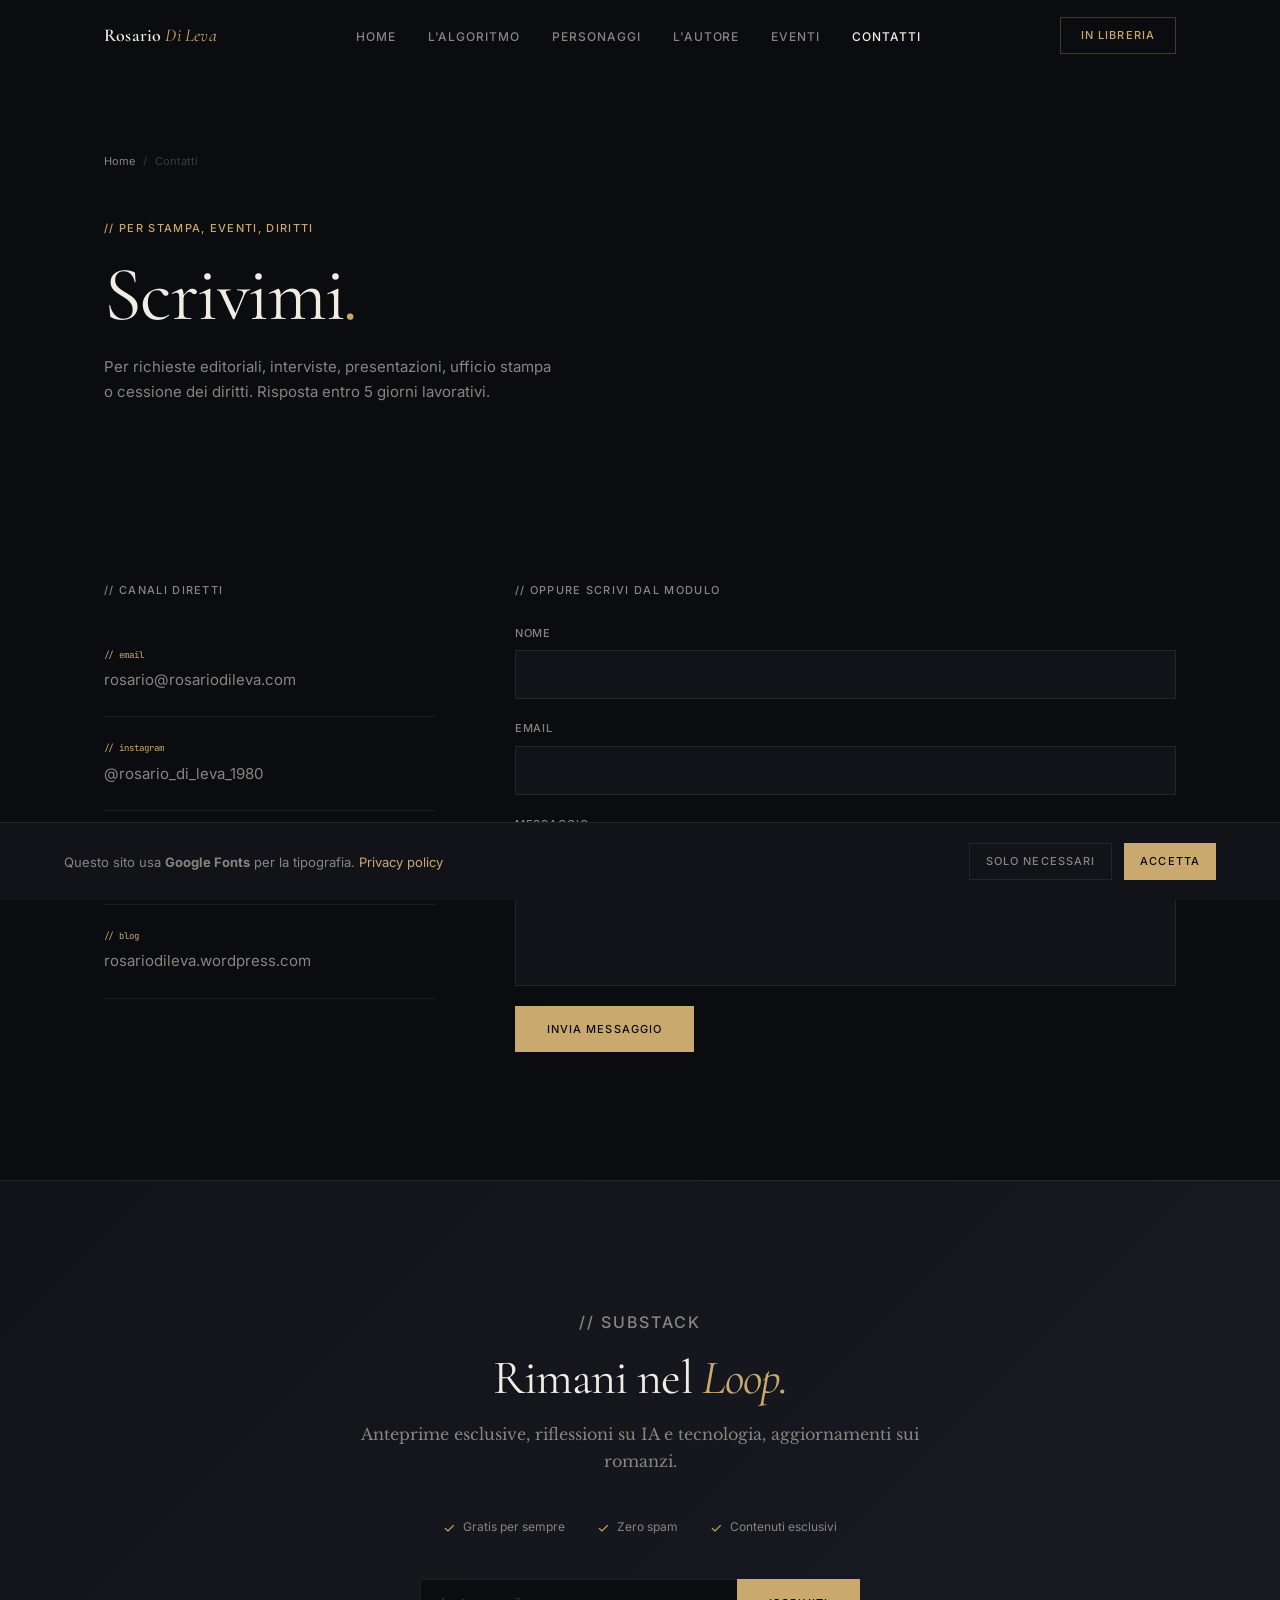
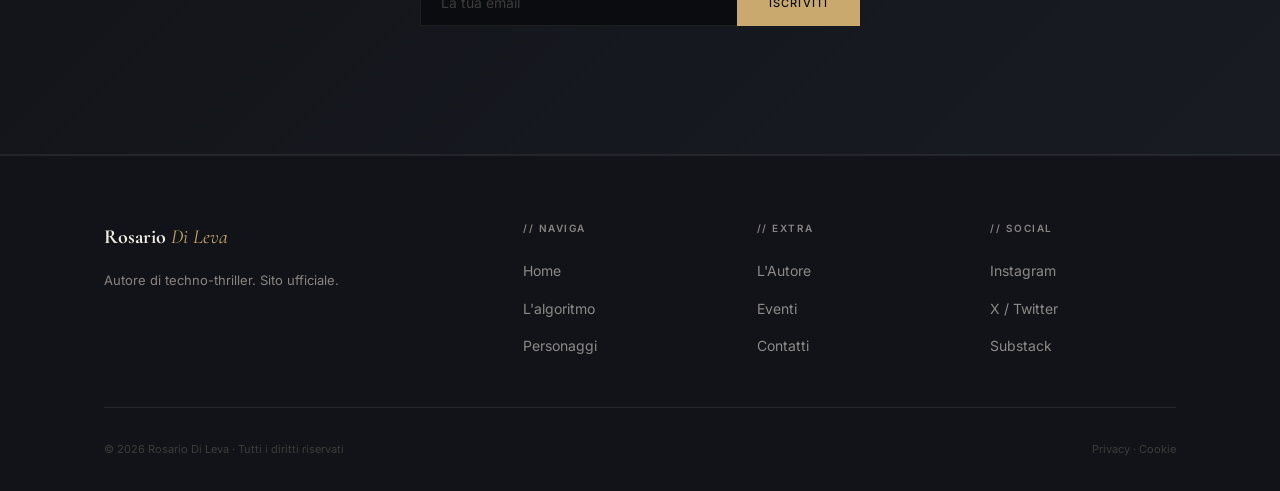
<file: contatti.html>
<!DOCTYPE html>
<html lang="it">
<head>
  <meta charset="UTF-8">
  <meta name="viewport" content="width=device-width, initial-scale=1">
  <title>Contatti — Rosario Di Leva</title>
  <meta name="description" content="Per stampa, eventi, interviste e diritti — contatta Rosario Di Leva.">
  <link rel="preconnect" href="https://fonts.googleapis.com">
  <link rel="preconnect" href="https://fonts.gstatic.com" crossorigin>
  <link href="https://fonts.googleapis.com/css2?family=Cormorant+Garamond:ital,wght@0,300;0,400;0,500;0,600;1,300;1,400;1,500&family=Inter:wght@400;500;600&family=Libre+Baskerville:ital,wght@0,400;0,700;1,400&family=JetBrains+Mono:wght@400;500&display=swap" rel="stylesheet">
  <link rel="stylesheet" href="css/style.css">
</head>
<body>

<nav class="nav" aria-label="Navigazione principale">
  <div class="nav__inner">
    <a href="index.html" class="nav__logo"><strong>Rosario</strong> <em>Di Leva</em></a>
    <ul class="nav__links" role="list">
      <li><a href="index.html">Home</a></li>
      <li><a href="algoritmo.html">L'algoritmo</a></li>
      <li><a href="personaggi.html">Personaggi</a></li>
      <li><a href="autore.html">L'Autore</a></li>
      <li><a href="eventi.html">Eventi</a></li>
      <li><a href="contatti.html" class="active">Contatti</a></li>
    </ul>
    <a href="https://bookabook.it/libro/lalgoritmo-che-governa-i-destini/" target="_blank" rel="noopener" class="nav__cta">In libreria</a>
    <button class="nav__burger" aria-label="Menu" aria-expanded="false"><span></span><span></span><span></span></button>
  </div>
</nav>

<div class="mobile-nav" role="dialog" aria-label="Menu mobile">
  <a href="index.html">Home</a>
  <a href="algoritmo.html">L'algoritmo</a>
  <a href="personaggi.html">Personaggi</a>
  <a href="autore.html">L'Autore</a>
  <a href="eventi.html">Eventi</a>
  <a href="contatti.html">Contatti</a>
</div>

<!-- ── HERO ─────────────────────────────────────────────────────────── -->
<section class="contatti-hero container">
  <nav class="breadcrumb" aria-label="Breadcrumb">
    <a href="index.html">Home</a>
    <span aria-hidden="true">/</span>
    <span aria-current="page">Contatti</span>
  </nav>
  <p class="label label-gold" style="margin-bottom:1rem;">// per stampa, eventi, diritti</p>
  <h1 class="contatti-hero__title">
    Scrivimi<em>.</em>
  </h1>
  <p style="font-family:var(--font-ui);font-size:0.9375rem;color:var(--fg-muted);max-width:50ch;margin-top:1rem;">
    Per richieste editoriali, interviste, presentazioni, ufficio stampa o
    cessione dei diritti. Risposta entro 5 giorni lavorativi.
  </p>
</section>

<!-- ── CONTATTI INNER ─────────────────────────────────────────────────── -->
<section class="section container">
  <div class="contatti-inner">

    <div class="fade-up">
      <p class="label" style="margin-bottom:1.5rem;">// canali diretti</p>

      <div class="contatti-info__item">
        <span class="contatti-info__key">// email</span>
        <a href="mailto:rosario@rosariodileva.com" class="contatti-info__val">rosario@rosariodileva.com</a>
      </div>

      <div class="contatti-info__item">
        <span class="contatti-info__key">// instagram</span>
        <a href="https://instagram.com/rosario_di_leva_1980" target="_blank" rel="noopener" class="contatti-info__val">@rosario_di_leva_1980</a>
      </div>

      <div class="contatti-info__item">
        <span class="contatti-info__key">// x · twitter</span>
        <a href="https://x.com/rosario_di_leva" target="_blank" rel="noopener" class="contatti-info__val">@rosario_di_leva</a>
      </div>

      <div class="contatti-info__item">
        <span class="contatti-info__key">// blog</span>
        <a href="https://rosariodileva.wordpress.com/" target="_blank" rel="noopener" class="contatti-info__val">rosariodileva.wordpress.com</a>
      </div>
    </div>

    <div class="fade-up">
      <p class="label" style="margin-bottom:1.5rem;">// oppure scrivi dal modulo</p>

      <form class="contatti-form" action="#" method="post" novalidate>
        <div class="form-field">
          <label class="form-label" for="nome">Nome</label>
          <input class="form-input" type="text" id="nome" name="nome" autocomplete="name" required>
        </div>
        <div class="form-field">
          <label class="form-label" for="email">Email</label>
          <input class="form-input" type="email" id="email" name="email" autocomplete="email" required>
        </div>
        <div class="form-field">
          <label class="form-label" for="messaggio">Messaggio</label>
          <textarea class="form-textarea" id="messaggio" name="messaggio" rows="6" required></textarea>
        </div>
        <button type="submit" class="btn btn-primary" style="align-self:flex-start;">
          Invia messaggio
        </button>
      </form>
    </div>
  </div>
</section>

<!-- ── NEWSLETTER ─────────────────────────────────────────────────────── -->
<section class="section newsletter-section">
  <div class="container">
    <div class="newsletter-inner fade-up">
      <p class="label" style="margin-bottom:1rem;">// substack</p>
      <h2>Rimani nel <em>Loop.</em></h2>
      <p>Anteprime esclusive, riflessioni su IA e tecnologia, aggiornamenti sui romanzi.</p>
      <ul class="newsletter-perks">
        <li>Gratis per sempre</li><li>Zero spam</li><li>Contenuti esclusivi</li>
      </ul>
      <div class="newsletter-form">
        <input type="email" placeholder="La tua email" aria-label="Indirizzo email">
        <a href="https://rosariodileva.substack.com/" target="_blank" rel="noopener" class="btn btn-primary" style="white-space:nowrap;">Iscriviti</a>
      </div>
    </div>
  </div>
</section>

<footer class="footer">
  <div class="container">
    <div class="footer__grid">
      <div class="footer__brand">
        <div class="footer__logo"><strong>Rosario</strong> <em style="color:var(--gold);font-style:italic;">Di Leva</em></div>
        <p class="footer__tagline">Autore di techno-thriller. Sito ufficiale.</p>
      </div>
      <div>
        <p class="footer__col-title">// naviga</p>
        <ul class="footer__links">
          <li><a href="index.html">Home</a></li>
          <li><a href="algoritmo.html">L'algoritmo</a></li>
          <li><a href="personaggi.html">Personaggi</a></li>
        </ul>
      </div>
      <div>
        <p class="footer__col-title">// extra</p>
        <ul class="footer__links">
          <li><a href="autore.html">L'Autore</a></li>
          <li><a href="eventi.html">Eventi</a></li>
          <li><a href="contatti.html">Contatti</a></li>
        </ul>
      </div>
      <div>
        <p class="footer__col-title">// social</p>
        <ul class="footer__links">
          <li><a href="https://instagram.com/rosario_di_leva_1980" target="_blank" rel="noopener">Instagram</a></li>
          <li><a href="https://x.com/rosario_di_leva" target="_blank" rel="noopener">X / Twitter</a></li>
          <li><a href="https://rosariodileva.substack.com/" target="_blank" rel="noopener">Substack</a></li>
        </ul>
      </div>
    </div>
    <div class="footer__bottom">
      <span>© 2026 Rosario Di Leva · Tutti i diritti riservati</span>
      <span><a href="https://rosariodileva.com/privacy" target="_blank" rel="noopener">Privacy</a> · <a href="https://rosariodileva.com/privacy" target="_blank" rel="noopener">Cookie</a></span>
    </div>
  </div>
</footer>

<div class="cookie-banner" role="complementary">
  <p class="cookie-banner__text">Questo sito usa <strong>Google Fonts</strong> per la tipografia. <a href="https://rosariodileva.com/privacy" target="_blank" rel="noopener">Privacy policy</a></p>
  <div class="cookie-banner__actions">
    <button class="btn btn-outline cookie-necessary" style="padding:0.5rem 1rem;font-size:0.6875rem;">Solo necessari</button>
    <button class="btn btn-primary cookie-accept" style="padding:0.5rem 1rem;font-size:0.6875rem;">Accetta</button>
  </div>
</div>

<button class="scroll-top" aria-label="Torna in cima">
  <svg width="16" height="16" viewBox="0 0 16 16" fill="none" stroke="currentColor" stroke-width="1.5"><polyline points="3,10 8,5 13,10"/></svg>
</button>

<script src="js/main.js" defer></script>
</body>
</html>
</file>
<file: css/style.css>
/* ─── RESET & BASE ─────────────────────────────────────────────────── */
*, *::before, *::after { box-sizing: border-box; margin: 0; padding: 0; }

:root {
  --bg:          #0B0C0F;
  --bg-2:        #111318;
  --bg-3:        #181B22;
  --fg:          #F2EDE4;
  --fg-muted:    #8A8480;
  --fg-subtle:   #3D3C3A;
  --gold:        #C9A96E;
  --gold-dim:    rgba(201,169,110,0.15);
  --blue:        #5B8FD4;
  --border:      rgba(242,237,228,0.08);
  --border-gold: rgba(201,169,110,0.3);

  --font-serif:  'Cormorant Garamond', Georgia, serif;
  --font-body:   'Libre Baskerville', Georgia, serif;
  --font-ui:     'Inter', system-ui, sans-serif;
  --font-mono:   'JetBrains Mono', 'Fira Code', monospace;

  --nav-h:       72px;
  --max-w:       1200px;
  --pad-x:       clamp(1.5rem, 5vw, 4rem);

  --ease:        cubic-bezier(0.25, 0.46, 0.45, 0.94);
  --ease-out:    cubic-bezier(0, 0, 0.2, 1);
}

html { font-size: 16px; scroll-behavior: smooth; -webkit-font-smoothing: antialiased; }

body {
  background: var(--bg);
  color: var(--fg);
  font-family: var(--font-body);
  line-height: 1.7;
  overflow-x: hidden;
}

img { display: block; max-width: 100%; }
a { color: inherit; text-decoration: none; }
button { cursor: pointer; border: none; background: none; font: inherit; color: inherit; }
ul { list-style: none; }

/* ─── TYPOGRAPHY ────────────────────────────────────────────────────── */
.serif { font-family: var(--font-serif); }
.mono  { font-family: var(--font-mono); }

h1, h2, h3, h4 { font-family: var(--font-serif); font-weight: 400; line-height: 1.1; letter-spacing: -0.02em; }

.label {
  font-family: var(--font-ui);
  font-size: 0.6875rem;
  font-weight: 500;
  letter-spacing: 0.12em;
  text-transform: uppercase;
  color: var(--fg-muted);
}

.label-gold { color: var(--gold); }

em { font-style: italic; color: var(--gold); }

/* ─── LAYOUT ────────────────────────────────────────────────────────── */
.container {
  width: 100%;
  max-width: var(--max-w);
  margin-inline: auto;
  padding-inline: var(--pad-x);
}

/* ─── NAV ───────────────────────────────────────────────────────────── */
.nav {
  position: fixed;
  top: 0; left: 0; right: 0;
  z-index: 100;
  height: var(--nav-h);
  display: flex;
  align-items: center;
  border-bottom: 1px solid transparent;
  transition: background 0.3s var(--ease), border-color 0.3s var(--ease), backdrop-filter 0.3s;
}

.nav.scrolled {
  background: rgba(11,12,15,0.85);
  backdrop-filter: blur(16px);
  -webkit-backdrop-filter: blur(16px);
  border-bottom-color: var(--border);
}

.nav__inner {
  display: flex;
  align-items: center;
  justify-content: space-between;
  width: 100%;
  max-width: var(--max-w);
  margin-inline: auto;
  padding-inline: var(--pad-x);
}

.nav__logo {
  font-family: var(--font-serif);
  font-size: 1.125rem;
  font-weight: 400;
  letter-spacing: 0.01em;
}

.nav__logo strong { font-weight: 600; }
.nav__logo em { color: var(--gold); font-style: italic; }

.nav__links {
  display: flex;
  align-items: center;
  gap: 2rem;
}

.nav__links a {
  font-family: var(--font-ui);
  font-size: 0.75rem;
  font-weight: 500;
  letter-spacing: 0.08em;
  text-transform: uppercase;
  color: var(--fg-muted);
  transition: color 0.2s;
}

.nav__links a:hover { color: var(--fg); }
.nav__links a.active { color: var(--fg); }

.nav__cta {
  display: inline-flex;
  align-items: center;
  gap: 0.5rem;
  padding: 0.5rem 1.25rem;
  border: 1px solid var(--border-gold);
  font-family: var(--font-ui);
  font-size: 0.6875rem;
  font-weight: 500;
  letter-spacing: 0.1em;
  text-transform: uppercase;
  color: var(--gold);
  transition: background 0.2s, color 0.2s;
}

.nav__cta:hover {
  background: var(--gold);
  color: var(--bg);
}

.nav__burger {
  display: none;
  flex-direction: column;
  gap: 5px;
  width: 24px;
  padding: 4px;
}

.nav__burger span {
  display: block;
  height: 1px;
  background: var(--fg);
  transition: transform 0.3s, opacity 0.3s;
}

/* ─── MOBILE NAV ─────────────────────────────────────────────────────── */
.mobile-nav {
  position: fixed;
  inset: 0;
  z-index: 99;
  background: var(--bg);
  display: flex;
  flex-direction: column;
  align-items: center;
  justify-content: center;
  gap: 2rem;
  transform: translateY(-100%);
  transition: transform 0.4s var(--ease);
}

.mobile-nav.open { transform: translateY(0); }

.mobile-nav a {
  font-family: var(--font-serif);
  font-size: clamp(2rem, 6vw, 3.5rem);
  color: var(--fg-muted);
  transition: color 0.2s;
}

.mobile-nav a:hover { color: var(--gold); }

/* ─── BUTTONS ────────────────────────────────────────────────────────── */
.btn {
  display: inline-flex;
  align-items: center;
  gap: 0.625rem;
  font-family: var(--font-ui);
  font-size: 0.6875rem;
  font-weight: 500;
  letter-spacing: 0.1em;
  text-transform: uppercase;
  padding: 0.875rem 2rem;
  transition: all 0.25s var(--ease);
  cursor: pointer;
}

.btn-primary {
  background: var(--gold);
  color: var(--bg);
}

.btn-primary:hover {
  background: #d4b67e;
  transform: translateY(-1px);
  box-shadow: 0 8px 32px rgba(201,169,110,0.25);
}

.btn-outline {
  border: 1px solid var(--border);
  color: var(--fg-muted);
}

.btn-outline:hover {
  border-color: var(--fg);
  color: var(--fg);
  transform: translateY(-1px);
}

/* ─── SECTION SPACING ────────────────────────────────────────────────── */
.section { padding-block: clamp(5rem, 10vw, 8rem); }
.section-sm { padding-block: clamp(3rem, 6vw, 5rem); }

/* ─── DIVIDER ────────────────────────────────────────────────────────── */
.divider {
  width: 100%;
  height: 1px;
  background: var(--border);
}

/* ─── BREADCRUMB ─────────────────────────────────────────────────────── */
.breadcrumb {
  display: flex;
  align-items: center;
  gap: 0.5rem;
  font-family: var(--font-ui);
  font-size: 0.6875rem;
  color: var(--fg-muted);
  margin-bottom: 3rem;
}

.breadcrumb a { transition: color 0.2s; }
.breadcrumb a:hover { color: var(--gold); }
.breadcrumb span { color: var(--fg-subtle); }

/* ─────────────────────────────────────────────────────────────────────
   HOME PAGE
   ───────────────────────────────────────────────────────────────────── */

/* HERO */
.hero {
  min-height: 100svh;
  display: grid;
  grid-template-columns: 1fr 1fr;
  align-items: center;
  gap: 4rem;
  padding-top: var(--nav-h);
  padding-inline: var(--pad-x);
  max-width: var(--max-w);
  margin-inline: auto;
}

.hero__eyebrow {
  display: flex;
  align-items: center;
  gap: 1rem;
  margin-bottom: 2rem;
}

.hero__dot {
  width: 6px; height: 6px;
  border-radius: 50%;
  background: var(--gold);
  animation: pulse 2s ease infinite;
}

@keyframes pulse {
  0%, 100% { opacity: 1; transform: scale(1); }
  50% { opacity: 0.5; transform: scale(0.8); }
}

.hero__title {
  font-size: clamp(3rem, 6vw, 5.5rem);
  margin-bottom: 1.5rem;
  font-weight: 300;
}

.hero__title em { display: block; }

.hero__desc {
  font-size: 1rem;
  line-height: 1.8;
  color: rgba(242,237,228,0.7);
  max-width: 48ch;
  margin-bottom: 2.5rem;
}

.hero__meta {
  display: flex;
  flex-wrap: wrap;
  gap: 1.5rem;
  margin-bottom: 2.5rem;
}

.hero__meta-item {
  font-family: var(--font-mono);
  font-size: 0.6875rem;
  color: var(--fg-muted);
}

.hero__meta-item strong {
  display: block;
  font-size: 0.75rem;
  color: var(--fg);
  font-weight: 500;
  margin-bottom: 0.25rem;
}

.hero__actions {
  display: flex;
  align-items: center;
  gap: 1rem;
  flex-wrap: wrap;
  margin-bottom: 2rem;
}

.hero__shops {
  font-family: var(--font-ui);
  font-size: 0.6875rem;
  color: var(--fg-muted);
}

.hero__shops a {
  color: var(--fg-muted);
  border-bottom: 1px solid var(--fg-subtle);
  transition: color 0.2s, border-color 0.2s;
  margin-inline: 0.25rem;
}

.hero__shops a:hover { color: var(--gold); border-color: var(--gold); }

.hero__book {
  display: flex;
  justify-content: flex-end;
  align-items: center;
  position: relative;
}

.hero__cover-wrap {
  position: relative;
  max-width: 340px;
  width: 100%;
}

.hero__cover-wrap::before {
  content: '';
  position: absolute;
  inset: -2rem -3rem -2rem 0;
  background: radial-gradient(ellipse at center, rgba(201,169,110,0.12) 0%, transparent 70%);
  pointer-events: none;
}

.hero__cover {
  width: 100%;
  box-shadow:
    0 4px 16px rgba(0,0,0,0.4),
    0 24px 64px rgba(0,0,0,0.5),
    0 0 0 1px rgba(255,255,255,0.04);
  transition: transform 0.6s var(--ease), box-shadow 0.6s var(--ease);
}

.hero__cover:hover {
  transform: translateY(-4px) rotate(-0.5deg);
  box-shadow:
    0 8px 32px rgba(0,0,0,0.5),
    0 32px 80px rgba(0,0,0,0.6),
    0 0 0 1px rgba(255,255,255,0.04);
}

.hero__cover-tag {
  position: absolute;
  bottom: -1rem;
  right: -1rem;
  background: var(--bg-2);
  border: 1px solid var(--border-gold);
  padding: 0.75rem 1.25rem;
}

/* TICKER */
.ticker {
  overflow: hidden;
  border-block: 1px solid var(--border);
  padding-block: 0.875rem;
  background: var(--bg-2);
}

.ticker__inner {
  display: flex;
  gap: 4rem;
  animation: ticker 20s linear infinite;
  width: max-content;
}

@keyframes ticker {
  from { transform: translateX(0); }
  to   { transform: translateX(-50%); }
}

.ticker__item {
  white-space: nowrap;
  font-family: var(--font-ui);
  font-size: 0.6875rem;
  letter-spacing: 0.1em;
  text-transform: uppercase;
  color: var(--fg-muted);
  display: flex;
  align-items: center;
  gap: 1rem;
}

.ticker__item::before {
  content: '·';
  color: var(--gold);
}

/* SYNOPSIS */
.synopsis {
  display: grid;
  grid-template-columns: 1fr 2fr;
  gap: 4rem;
  align-items: start;
}

.synopsis__heading { font-size: clamp(2rem, 4vw, 3rem); }

.synopsis__body {
  font-size: 1.125rem;
  line-height: 1.9;
  color: rgba(242,237,228,0.75);
}

.synopsis__body p + p { margin-top: 1.5rem; }

.synopsis__quote {
  margin-top: 2.5rem;
  padding-left: 1.5rem;
  border-left: 2px solid var(--gold);
  font-family: var(--font-serif);
  font-size: 1.5rem;
  font-style: italic;
  color: var(--fg);
  line-height: 1.5;
}

.synopsis__quote footer {
  margin-top: 0.75rem;
  font-family: var(--font-ui);
  font-size: 0.6875rem;
  font-style: normal;
  color: var(--fg-muted);
  letter-spacing: 0.08em;
  text-transform: uppercase;
}

/* THEMES */
.themes__grid {
  display: grid;
  grid-template-columns: repeat(auto-fill, minmax(200px, 1fr));
  gap: 1px;
  border: 1px solid var(--border);
}

.theme-card {
  padding: 2rem 1.5rem;
  background: var(--bg-2);
  transition: background 0.2s;
}

.theme-card:hover { background: var(--bg-3); }

.theme-card__icon {
  font-family: var(--font-mono);
  font-size: 0.625rem;
  color: var(--gold);
  margin-bottom: 1rem;
}

.theme-card__title {
  font-family: var(--font-serif);
  font-size: 1.25rem;
  margin-bottom: 0.5rem;
}

.theme-card__desc {
  font-family: var(--font-ui);
  font-size: 0.8125rem;
  color: var(--fg-muted);
  line-height: 1.6;
}

/* SPOTIFY */
.spotify-section { background: var(--bg-2); }

.spotify-inner {
  display: grid;
  grid-template-columns: 1fr 1fr;
  gap: 4rem;
  align-items: center;
}

.spotify-inner iframe {
  border: 1px solid var(--border);
  width: 100%;
}

/* NEWSLETTER */
.newsletter-section {
  background: linear-gradient(135deg, var(--bg-2) 0%, var(--bg-3) 100%);
  border-block: 1px solid var(--border);
}

.newsletter-inner {
  max-width: 600px;
  margin-inline: auto;
  text-align: center;
}

.newsletter-inner h2 { font-size: clamp(2rem, 4vw, 3rem); margin-bottom: 1rem; }

.newsletter-inner p {
  color: var(--fg-muted);
  margin-bottom: 2.5rem;
  font-size: 1rem;
}

.newsletter-perks {
  display: flex;
  justify-content: center;
  gap: 2rem;
  margin-bottom: 2.5rem;
  flex-wrap: wrap;
}

.newsletter-perks li {
  font-family: var(--font-ui);
  font-size: 0.75rem;
  color: var(--fg-muted);
  display: flex;
  align-items: center;
  gap: 0.5rem;
}

.newsletter-perks li::before {
  content: '✓';
  color: var(--gold);
  font-size: 0.875rem;
}

.newsletter-form {
  display: flex;
  gap: 0;
  max-width: 440px;
  margin-inline: auto;
}

.newsletter-form input {
  flex: 1;
  padding: 0.875rem 1.25rem;
  background: var(--bg);
  border: 1px solid var(--border);
  border-right: none;
  color: var(--fg);
  font-family: var(--font-ui);
  font-size: 0.875rem;
  outline: none;
  transition: border-color 0.2s;
}

.newsletter-form input:focus { border-color: var(--gold); }
.newsletter-form input::placeholder { color: var(--fg-subtle); }

/* ─────────────────────────────────────────────────────────────────────
   FOOTER
   ───────────────────────────────────────────────────────────────────── */
.footer {
  background: var(--bg-2);
  border-top: 1px solid var(--border);
  padding-block: 4rem 2rem;
}

.footer__grid {
  display: grid;
  grid-template-columns: 2fr 1fr 1fr 1fr;
  gap: 3rem;
  margin-bottom: 3rem;
}

.footer__brand { max-width: 280px; }

.footer__logo {
  font-family: var(--font-serif);
  font-size: 1.25rem;
  margin-bottom: 1rem;
}

.footer__tagline {
  font-family: var(--font-ui);
  font-size: 0.8125rem;
  color: var(--fg-muted);
  line-height: 1.6;
  margin-bottom: 1.5rem;
}

.footer__col-title {
  font-family: var(--font-ui);
  font-size: 0.625rem;
  font-weight: 600;
  letter-spacing: 0.15em;
  text-transform: uppercase;
  color: var(--fg-muted);
  margin-bottom: 1.25rem;
}

.footer__links { display: flex; flex-direction: column; gap: 0.625rem; }

.footer__links a {
  font-family: var(--font-ui);
  font-size: 0.875rem;
  color: rgba(242,237,228,0.55);
  transition: color 0.2s;
}

.footer__links a:hover { color: var(--gold); }

.footer__bottom {
  display: flex;
  align-items: center;
  justify-content: space-between;
  padding-top: 2rem;
  border-top: 1px solid var(--border);
  font-family: var(--font-ui);
  font-size: 0.6875rem;
  color: var(--fg-subtle);
  flex-wrap: wrap;
  gap: 1rem;
}

.footer__bottom a { transition: color 0.2s; }
.footer__bottom a:hover { color: var(--fg-muted); }

/* ─────────────────────────────────────────────────────────────────────
   ALGORITMO PAGE
   ───────────────────────────────────────────────────────────────────── */
.book-hero {
  padding-top: calc(var(--nav-h) + 5rem);
  padding-bottom: 5rem;
}

.book-hero__inner {
  display: grid;
  grid-template-columns: auto 1fr;
  gap: 5rem;
  align-items: start;
}

.book-hero__cover {
  width: 260px;
  flex-shrink: 0;
  box-shadow:
    0 8px 32px rgba(0,0,0,0.5),
    0 32px 80px rgba(0,0,0,0.4);
}

.book-hero__badge {
  display: inline-flex;
  align-items: center;
  gap: 0.5rem;
  padding: 0.375rem 0.875rem;
  border: 1px solid var(--gold);
  color: var(--gold);
  font-family: var(--font-ui);
  font-size: 0.625rem;
  font-weight: 500;
  letter-spacing: 0.1em;
  text-transform: uppercase;
  margin-bottom: 1.5rem;
}

.book-hero__title {
  font-size: clamp(2.5rem, 5vw, 4.5rem);
  margin-bottom: 1.5rem;
}

.book-hero__specs {
  display: flex;
  gap: 2rem;
  margin-bottom: 2rem;
  flex-wrap: wrap;
}

.book-spec {
  font-family: var(--font-mono);
  font-size: 0.6875rem;
  color: var(--fg-muted);
}

.book-hero__excerpt {
  font-size: 1.0625rem;
  line-height: 1.85;
  color: rgba(242,237,228,0.72);
  max-width: 55ch;
  margin-bottom: 2.5rem;
}

.book-hero__excerpt p + p { margin-top: 1.25rem; }

.book-hero__question {
  background: var(--bg-3);
  border-left: 3px solid var(--gold);
  padding: 1.5rem 2rem;
  margin-bottom: 2.5rem;
  font-family: var(--font-serif);
  font-size: 1.375rem;
  font-style: italic;
  line-height: 1.5;
}

.book-hero__stores {
  margin-top: 1.5rem;
  display: flex;
  align-items: center;
  gap: 0.75rem;
  flex-wrap: wrap;
}

.store-badge {
  padding: 0.4rem 0.875rem;
  border: 1px solid var(--border);
  font-family: var(--font-ui);
  font-size: 0.6875rem;
  color: var(--fg-muted);
  transition: border-color 0.2s, color 0.2s;
}

.store-badge:hover { border-color: var(--fg-muted); color: var(--fg); }

/* TEMI LIBRO */
.book-tags { display: flex; flex-wrap: wrap; gap: 0.5rem; margin-bottom: 2rem; }

.book-tag {
  padding: 0.375rem 0.875rem;
  background: var(--bg-3);
  border: 1px solid var(--border);
  font-family: var(--font-ui);
  font-size: 0.6875rem;
  color: var(--fg-muted);
  letter-spacing: 0.05em;
}

/* SE TI È PIACIUTO */
.comps-grid {
  display: flex;
  gap: 0.75rem;
  flex-wrap: wrap;
}

.comp-tag {
  padding: 0.5rem 1rem;
  border: 1px solid var(--border-gold);
  color: var(--gold);
  font-family: var(--font-ui);
  font-size: 0.75rem;
}

/* WHY NOW */
.why-grid {
  display: flex;
  flex-direction: column;
  gap: 1px;
  border: 1px solid var(--border);
}

.why-item {
  padding: 1.5rem 2rem;
  background: var(--bg-2);
  display: flex;
  gap: 1.5rem;
  align-items: flex-start;
  transition: background 0.2s;
}

.why-item:hover { background: var(--bg-3); }

.why-item__num {
  font-family: var(--font-mono);
  font-size: 0.6875rem;
  color: var(--gold);
  flex-shrink: 0;
  margin-top: 0.125rem;
}

.why-item__text {
  font-size: 1rem;
  color: rgba(242,237,228,0.8);
  line-height: 1.6;
}

/* ORIGIN STORY */
.origin__inner {
  display: grid;
  grid-template-columns: 2fr 3fr;
  gap: 5rem;
  align-items: start;
}

.origin__sidebar {
  position: sticky;
  top: calc(var(--nav-h) + 2rem);
}

.origin__title { font-size: clamp(2rem, 3.5vw, 3rem); margin-bottom: 1rem; }

.origin__body p {
  font-size: 1.0625rem;
  line-height: 1.9;
  color: rgba(242,237,228,0.72);
  margin-bottom: 1.5rem;
}

/* ─────────────────────────────────────────────────────────────────────
   PERSONAGGI PAGE
   ───────────────────────────────────────────────────────────────────── */
.chars-hero {
  padding-top: calc(var(--nav-h) + 5rem);
  padding-bottom: 3rem;
}

.chars-hero__title { font-size: clamp(3rem, 7vw, 6rem); margin-bottom: 0.75rem; }
.chars-hero__sub {
  font-family: var(--font-ui);
  font-size: 0.875rem;
  color: var(--fg-muted);
  max-width: 55ch;
}

.chars-grid {
  display: grid;
  grid-template-columns: repeat(auto-fill, minmax(340px, 1fr));
  gap: 1px;
  background: var(--border);
}

.char-card {
  background: var(--bg);
  position: relative;
  overflow: hidden;
  cursor: pointer;
}

.char-card__img-wrap {
  position: relative;
  aspect-ratio: 3/4;
  overflow: hidden;
}

.char-card__img {
  width: 100%;
  height: 100%;
  object-fit: cover;
  object-position: top;
  transition: transform 0.6s var(--ease), filter 0.6s var(--ease);
  filter: grayscale(0.4) brightness(0.9);
}

.char-card:hover .char-card__img {
  transform: scale(1.04);
  filter: grayscale(0) brightness(1);
}

.char-card__overlay {
  position: absolute;
  inset: 0;
  background: linear-gradient(to top, rgba(11,12,15,0.98) 0%, rgba(11,12,15,0.6) 40%, transparent 70%);
  display: flex;
  flex-direction: column;
  justify-content: flex-end;
  padding: 1.5rem;
  overflow: hidden;
}

.char-card__file {
  font-family: var(--font-mono);
  font-size: 0.5625rem;
  color: var(--gold);
  margin-bottom: 0.5rem;
  opacity: 0;
  transform: translateY(8px);
  transition: all 0.3s var(--ease) 0.05s;
}

.char-card:hover .char-card__file { opacity: 1; transform: translateY(0); }

.char-card__name {
  font-family: var(--font-serif);
  font-size: clamp(1.5rem, 3vw, 2rem);
  font-weight: 400;
  margin-bottom: 0.25rem;
  line-height: 1.1;
}

.char-card__role {
  font-family: var(--font-ui);
  font-size: 0.6875rem;
  color: var(--fg-muted);
  letter-spacing: 0.08em;
  text-transform: uppercase;
  margin-bottom: 1rem;
}

.char-card__status-bar {
  display: flex;
  gap: 0.5rem;
  flex-wrap: wrap;
  margin-bottom: 0.75rem;
}

.char-tag {
  font-family: var(--font-mono);
  font-size: 0.5625rem;
  color: var(--fg-muted);
  border: 1px solid var(--border);
  padding: 0.25rem 0.5rem;
}

.char-tag--gold { border-color: var(--border-gold); color: var(--gold); }

.char-card__excerpt {
  font-size: 0.8125rem;
  line-height: 1.6;
  color: rgba(242,237,228,0.65);
  max-height: 0;
  overflow: hidden;
  opacity: 0;
  transition: max-height 0.4s var(--ease), opacity 0.3s var(--ease);
  display: -webkit-box;
  -webkit-line-clamp: 3;
  -webkit-box-orient: vertical;
}

.char-card:hover .char-card__excerpt {
  max-height: 5rem;
  opacity: 1;
}

.char-card__quote {
  margin-top: 0.75rem;
  font-family: var(--font-serif);
  font-size: 0.9375rem;
  font-style: italic;
  color: rgba(242,237,228,0.8);
  opacity: 0;
  transform: translateY(8px);
  transition: all 0.35s var(--ease) 0.1s;
  display: -webkit-box;
  -webkit-line-clamp: 2;
  -webkit-box-orient: vertical;
  overflow: hidden;
}

.char-card:hover .char-card__quote { opacity: 1; transform: translateY(0); }

.char-card__noraya { border: 1px solid rgba(201,169,110,0.3); }

/* NORAYA special */
.char-card--noraya .char-card__img { filter: grayscale(0.6) brightness(0.7) sepia(0.2); }
.char-card--noraya:hover .char-card__img { filter: grayscale(0) brightness(0.9) sepia(0.1); }

/* ─────────────────────────────────────────────────────────────────────
   AUTORE PAGE
   ───────────────────────────────────────────────────────────────────── */
.author-hero {
  padding-top: calc(var(--nav-h) + 5rem);
  padding-bottom: 5rem;
}

.author-hero__inner {
  display: grid;
  grid-template-columns: 1fr 2fr;
  gap: 5rem;
  align-items: start;
}

.author-photo-wrap { position: relative; }

.author-photo {
  width: 100%;
  aspect-ratio: 3/4;
  object-fit: cover;
  object-position: top;
  filter: grayscale(0.2);
}

.author-photo-caption {
  margin-top: 1rem;
  font-family: var(--font-mono);
  font-size: 0.5625rem;
  color: var(--fg-muted);
}

.author-hero__title { font-size: clamp(2.5rem, 5vw, 4rem); margin-bottom: 0.5rem; }
.author-hero__sub {
  font-family: var(--font-ui);
  font-size: 0.875rem;
  color: var(--fg-muted);
  margin-bottom: 2.5rem;
}

.author-hero__bio p {
  font-size: 1.0625rem;
  line-height: 1.9;
  color: rgba(242,237,228,0.75);
  margin-bottom: 1.5rem;
}

.author-stats {
  display: grid;
  grid-template-columns: repeat(3, 1fr);
  gap: 1px;
  border: 1px solid var(--border);
  margin-block: 2.5rem;
}

.author-stat {
  background: var(--bg-2);
  padding: 2rem;
  text-align: center;
}

.author-stat__value {
  font-family: var(--font-serif);
  font-size: 3rem;
  font-weight: 300;
  color: var(--gold);
  display: block;
  margin-bottom: 0.5rem;
}

.author-stat__label {
  font-family: var(--font-ui);
  font-size: 0.6875rem;
  color: var(--fg-muted);
  letter-spacing: 0.08em;
  text-transform: uppercase;
}

/* ─────────────────────────────────────────────────────────────────────
   EVENTI PAGE
   ───────────────────────────────────────────────────────────────────── */
.eventi-hero {
  padding-top: calc(var(--nav-h) + 5rem);
  padding-bottom: 3rem;
}

.eventi-hero__title { font-size: clamp(2.5rem, 6vw, 5rem); }

.eventi-featured {
  display: grid;
  grid-template-columns: 1fr 1fr;
  gap: 0;
  border: 1px solid var(--border-gold);
  overflow: hidden;
}

.eventi-featured__img {
  aspect-ratio: 4/3;
  object-fit: cover;
  object-position: top center;
  width: 100%;
  filter: grayscale(0.3) brightness(0.85);
}

.eventi-featured__content {
  padding: 3rem;
  display: flex;
  flex-direction: column;
  justify-content: center;
}

.eventi-live-badge {
  display: inline-flex;
  align-items: center;
  gap: 0.5rem;
  font-family: var(--font-mono);
  font-size: 0.6875rem;
  color: var(--gold);
  margin-bottom: 1.5rem;
}

.eventi-featured__title { font-size: clamp(1.75rem, 3vw, 2.75rem); margin-bottom: 1.5rem; }

.eventi-featured__desc {
  font-size: 0.9375rem;
  line-height: 1.8;
  color: rgba(242,237,228,0.65);
  margin-bottom: 2rem;
}

/* ─────────────────────────────────────────────────────────────────────
   CONTATTI PAGE
   ───────────────────────────────────────────────────────────────────── */
.contatti-hero {
  padding-top: calc(var(--nav-h) + 5rem);
  padding-bottom: 3rem;
}

.contatti-hero__title { font-size: clamp(2.5rem, 6vw, 5rem); }

.contatti-inner {
  display: grid;
  grid-template-columns: 1fr 2fr;
  gap: 5rem;
  align-items: start;
}

.contatti-info__item {
  display: flex;
  flex-direction: column;
  gap: 0.25rem;
  padding-block: 1.5rem;
  border-bottom: 1px solid var(--border);
}

.contatti-info__item:first-child { border-top: 1px solid var(--border); }

.contatti-info__key {
  font-family: var(--font-mono);
  font-size: 0.5625rem;
  color: var(--gold);
}

.contatti-info__val {
  font-family: var(--font-ui);
  font-size: 0.9375rem;
  color: var(--fg-muted);
  transition: color 0.2s;
}

.contatti-info__val:hover { color: var(--fg); }

.contatti-form { display: flex; flex-direction: column; gap: 1.25rem; }

.form-field { display: flex; flex-direction: column; gap: 0.5rem; }

.form-label {
  font-family: var(--font-ui);
  font-size: 0.6875rem;
  font-weight: 500;
  letter-spacing: 0.08em;
  text-transform: uppercase;
  color: var(--fg-muted);
}

.form-input,
.form-textarea {
  background: var(--bg-2);
  border: 1px solid var(--border);
  padding: 0.875rem 1.125rem;
  color: var(--fg);
  font-family: var(--font-body);
  font-size: 0.9375rem;
  outline: none;
  transition: border-color 0.2s;
  resize: none;
}

.form-input:focus,
.form-textarea:focus { border-color: var(--gold); }

.form-textarea { min-height: 140px; }

/* ─────────────────────────────────────────────────────────────────────
   UTILITY SECTIONS (shared across pages)
   ───────────────────────────────────────────────────────────────────── */
.section-header {
  display: flex;
  align-items: flex-end;
  justify-content: space-between;
  margin-bottom: 3rem;
  gap: 2rem;
  flex-wrap: wrap;
}

.section-header__title { font-size: clamp(2rem, 4vw, 3rem); }

.scroll-top {
  position: fixed;
  bottom: 2rem;
  right: 2rem;
  width: 44px;
  height: 44px;
  background: var(--bg-2);
  border: 1px solid var(--border);
  display: flex;
  align-items: center;
  justify-content: center;
  cursor: pointer;
  opacity: 0;
  transform: translateY(8px);
  transition: all 0.25s var(--ease);
  z-index: 50;
}

.scroll-top.visible { opacity: 1; transform: translateY(0); }
.scroll-top:hover { border-color: var(--gold); color: var(--gold); }

/* ─────────────────────────────────────────────────────────────────────
   COOKIE BANNER
   ───────────────────────────────────────────────────────────────────── */
.cookie-banner {
  position: fixed;
  bottom: 0;
  left: 0;
  right: 0;
  z-index: 200;
  background: var(--bg-2);
  border-top: 1px solid var(--border);
  padding: 1.25rem var(--pad-x);
  display: flex;
  align-items: center;
  justify-content: space-between;
  gap: 1.5rem;
  flex-wrap: wrap;
  transform: translateY(100%);
  transition: transform 0.4s var(--ease);
}

.cookie-banner.visible { transform: translateY(0); }

.cookie-banner__text {
  font-family: var(--font-ui);
  font-size: 0.8125rem;
  color: var(--fg-muted);
  flex: 1;
}

.cookie-banner__text a { color: var(--gold); }

.cookie-banner__actions { display: flex; gap: 0.75rem; }

/* ─────────────────────────────────────────────────────────────────────
   ANIMATIONS
   ───────────────────────────────────────────────────────────────────── */
.fade-up {
  opacity: 0;
  transform: translateY(24px);
  transition: opacity 0.6s var(--ease), transform 0.6s var(--ease);
}

.fade-up.in {
  opacity: 1;
  transform: translateY(0);
}

.fade-up:nth-child(2) { transition-delay: 0.1s; }
.fade-up:nth-child(3) { transition-delay: 0.2s; }
.fade-up:nth-child(4) { transition-delay: 0.3s; }

@media (prefers-reduced-motion: reduce) {
  *, *::before, *::after {
    animation-duration: 0.01ms !important;
    transition-duration: 0.01ms !important;
  }
  .ticker__inner { animation: none; }
}

/* ─────────────────────────────────────────────────────────────────────
   RESPONSIVE
   ───────────────────────────────────────────────────────────────────── */
@media (max-width: 1024px) {
  .hero { grid-template-columns: 1fr; padding-top: calc(var(--nav-h) + 3rem); min-height: auto; padding-block: calc(var(--nav-h) + 3rem) 5rem; }
  .hero__book { justify-content: flex-start; }
  .hero__cover-wrap { max-width: 260px; }
  .synopsis { grid-template-columns: 1fr; gap: 2rem; }
  .spotify-inner { grid-template-columns: 1fr; }
  .book-hero__inner { grid-template-columns: 1fr; gap: 3rem; }
  .book-hero__cover { max-width: 220px; }
  .author-hero__inner { grid-template-columns: 1fr; gap: 3rem; }
  .author-photo { aspect-ratio: 4/3; }
  .contatti-inner { grid-template-columns: 1fr; gap: 3rem; }
  .origin__inner { grid-template-columns: 1fr; gap: 2rem; }
  .origin__sidebar { position: static; }
  .eventi-featured { grid-template-columns: 1fr; }
  .footer__grid { grid-template-columns: 1fr 1fr; }
}

@media (max-width: 768px) {
  .nav__links { display: none; }
  .nav__cta { display: none; }
  .nav__burger { display: flex; }
  .chars-grid { grid-template-columns: 1fr 1fr; }
  .author-stats { grid-template-columns: 1fr; }
  .footer__grid { grid-template-columns: 1fr; }
  .themes__grid { grid-template-columns: 1fr 1fr; }
}

@media (max-width: 480px) {
  .chars-grid { grid-template-columns: 1fr; }
  .themes__grid { grid-template-columns: 1fr; }
  .hero__actions { flex-direction: column; align-items: flex-start; }
  .newsletter-form { flex-direction: column; }
  .newsletter-form input { border-right: 1px solid var(--border); }
  .cookie-banner { flex-direction: column; align-items: flex-start; }
}
</file>
